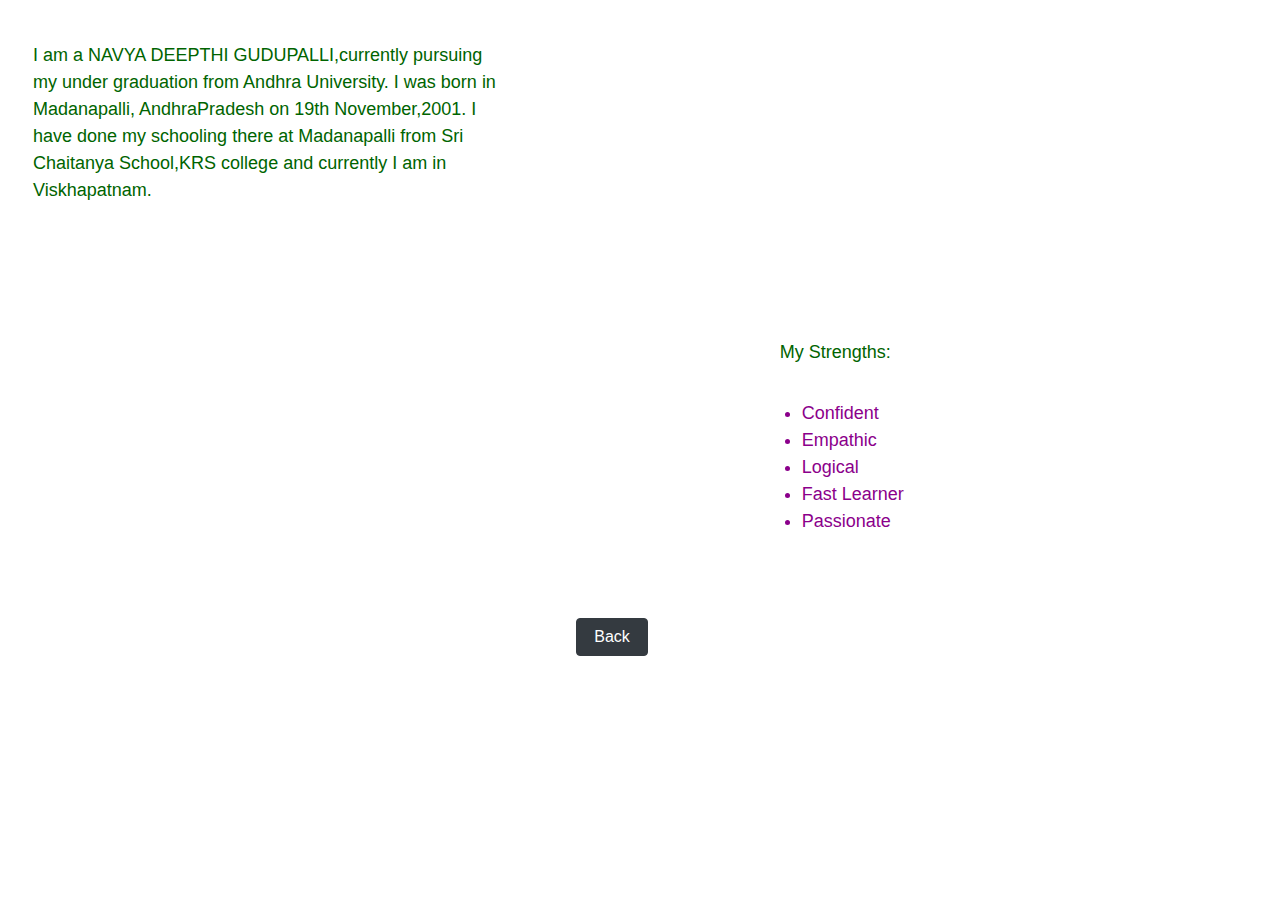
<file: about.html>
<!DOCTYPE html>
<html lang="en">
<head>
    <meta charset="UTF-8">
    <meta http-equiv="X-UA-Compatible" content="IE=edge">
    <meta name="viewport" content="width=device-width, initial-scale=1.0">
    <title>Document</title>
    <link rel="stylesheet" href="portfolio.css">
    <link rel="stylesheet" href="https://stackpath.bootstrapcdn.com/bootstrap/4.5.2/css/bootstrap.min.css" integrity="sha384-JcKb8q3iqJ61gNV9KGb8thSsNjpSL0n8PARn9HuZOnIxN0hoP+VmmDGMN5t9UJ0Z" crossorigin="anonymous">
    <script src="https://code.jquery.com/jquery-3.5.1.slim.min.js" integrity="sha384-DfXdz2htPH0lsSSs5nCTpuj/zy4C+OGpamoFVy38MVBnE+IbbVYUew+OrCXaRkfj" crossorigin="anonymous"></script>
    <script src="https://cdn.jsdelivr.net/npm/popper.js@1.16.1/dist/umd/popper.min.js" integrity="sha384-9/reFTGAW83EW2RDu2S0VKaIzap3H66lZH81PoYlFhbGU+6BZp6G7niu735Sk7lN" crossorigin="anonymous"></script>
    <script src="https://stackpath.bootstrapcdn.com/bootstrap/4.5.2/js/bootstrap.min.js" integrity="sha384-B4gt1jrGC7Jh4AgTPSdUtOBvfO8shuf57BaghqFfPlYxofvL8/KUEfYiJOMMV+rV" crossorigin="anonymous"></script>
</head>
<body>
    <div class="aboutmaincontainer">
        <br/>
        <div class="div1 col-lg-5">
           <P class="div1text">I am a NAVYA DEEPTHI GUDUPALLI,currently pursuing my under graduation from Andhra University.
            I was born in Madanapalli, AndhraPradesh on 19th November,2001. I have done my schooling there at Madanapalli from
            Sri Chaitanya School,KRS college and currently I am in Viskhapatnam.
           </P>
        </div>
        <div class="div1 ml-auto col-lg-5">
            <p class="div1text">My Strengths:</p>
                <ul>
                    <li>
                       Confident
                    </li>
                    <li>
                       Empathic
                    </li>
                    <li>
                       Logical
                    </li>
                    <li>
                       Fast Learner
                    </li>
                    <li>
                        Passionate
                    </li>
                </ul>
        </div>
       <a href="/index.html" ><button class="btn btn-dark backbtn">Back</button></a>
       <br/>
       <p></p>
       <br/>
    </div>
    
</body>
</html>
</file>
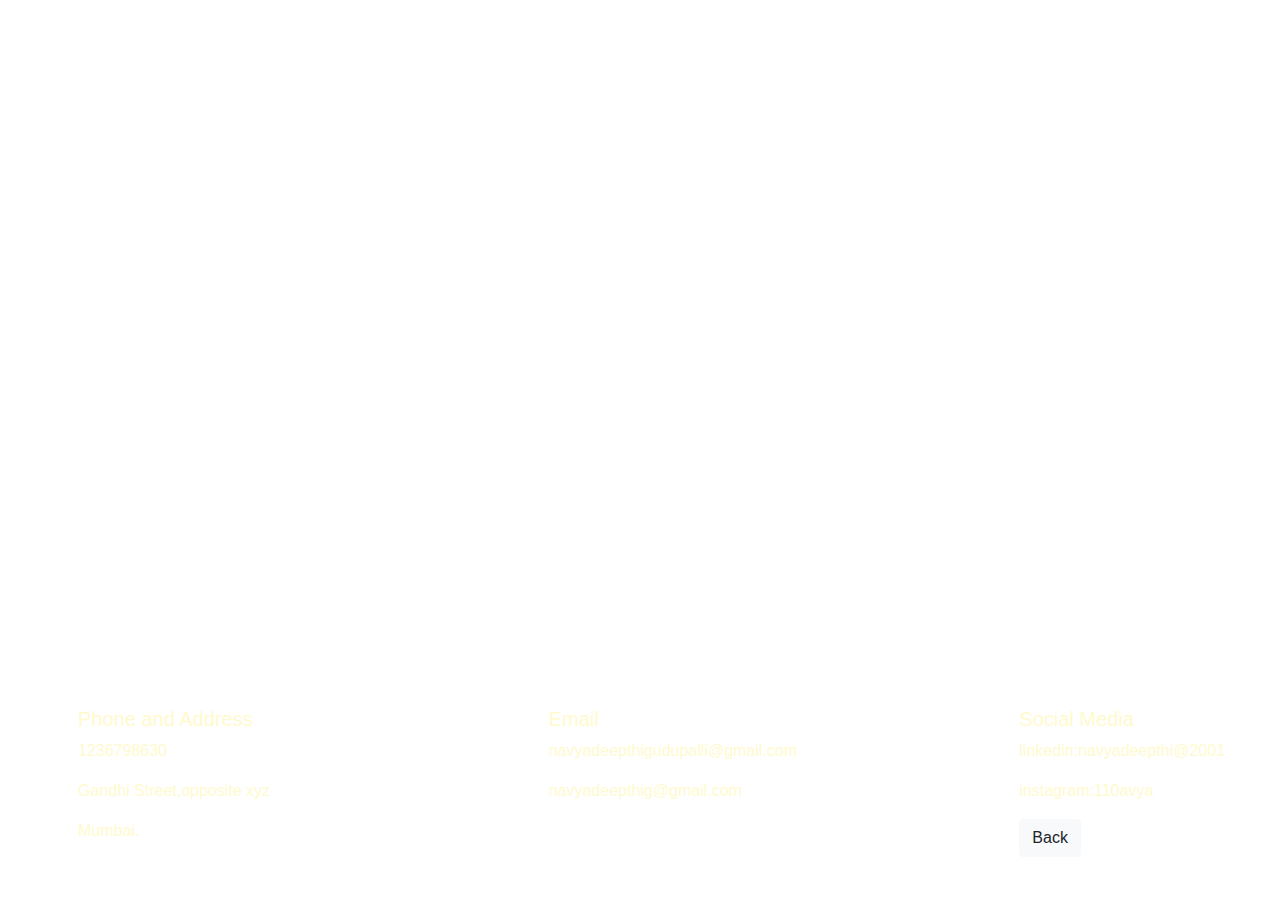
<file: contact.html>
<!DOCTYPE html>
<html lang="en">
<head>
    <meta charset="UTF-8">
    <meta http-equiv="X-UA-Compatible" content="IE=edge">
    <meta name="viewport" content="width=device-width, initial-scale=1.0">
    <title>Document</title>
    <link rel="stylesheet" href="portfolio.css">
    <link rel="stylesheet" href="https://stackpath.bootstrapcdn.com/bootstrap/4.5.2/css/bootstrap.min.css" integrity="sha384-JcKb8q3iqJ61gNV9KGb8thSsNjpSL0n8PARn9HuZOnIxN0hoP+VmmDGMN5t9UJ0Z" crossorigin="anonymous">
    <script src="https://code.jquery.com/jquery-3.5.1.slim.min.js" integrity="sha384-DfXdz2htPH0lsSSs5nCTpuj/zy4C+OGpamoFVy38MVBnE+IbbVYUew+OrCXaRkfj" crossorigin="anonymous"></script>
    <script src="https://cdn.jsdelivr.net/npm/popper.js@1.16.1/dist/umd/popper.min.js" integrity="sha384-9/reFTGAW83EW2RDu2S0VKaIzap3H66lZH81PoYlFhbGU+6BZp6G7niu735Sk7lN" crossorigin="anonymous"></script>
    <script src="https://stackpath.bootstrapcdn.com/bootstrap/4.5.2/js/bootstrap.min.js" integrity="sha384-B4gt1jrGC7Jh4AgTPSdUtOBvfO8shuf57BaghqFfPlYxofvL8/KUEfYiJOMMV+rV" crossorigin="anonymous"></script>
</head>
<body>
    <div class="contactcontainer d-flex flex-row">
      <div class=" d-flex flex-row mt-auto col-12">
        <div class="minicontactcontainer d-flex flex-column ml-5 col-12 col-md-4">
            <h5 class="contactinfo">Phone and Address</h5>
            <p class="contactinfo">
             1236798630
            </p>
            <p class="contactinfo">
                Gandhi Street,opposite xyz
            </p>
            <p class="contactinfo">
                Mumbai.
            </p>
        </div>
        <div class="minicontactcontainer d-flex flex-column col-12 col-md-4">
            <h5 class="contactinfo">Email</h5>
            <p class="contactinfo">
             navyadeepthigudupalli@gmail.com
            </p>
            <p class="contactinfo">
                navyadeepthig@gmail.com
            </p>
        </div>
        <div class="minicontactcontainer d-flex flex-column col-12 col-md-4">
            <h5 class="contactinfo">Social Media</h5>
            <p class="contactinfo">
             linkedin:navyadeepthi@2001
            </p>
            <p class="contactinfo">
                instagram:110avya
            </p>
            <a href="/index.html" ><button class="btn btn-light">Back</button></a>
        </div>
      </div>
    </div>
    
    
</body>
</html>
</file>
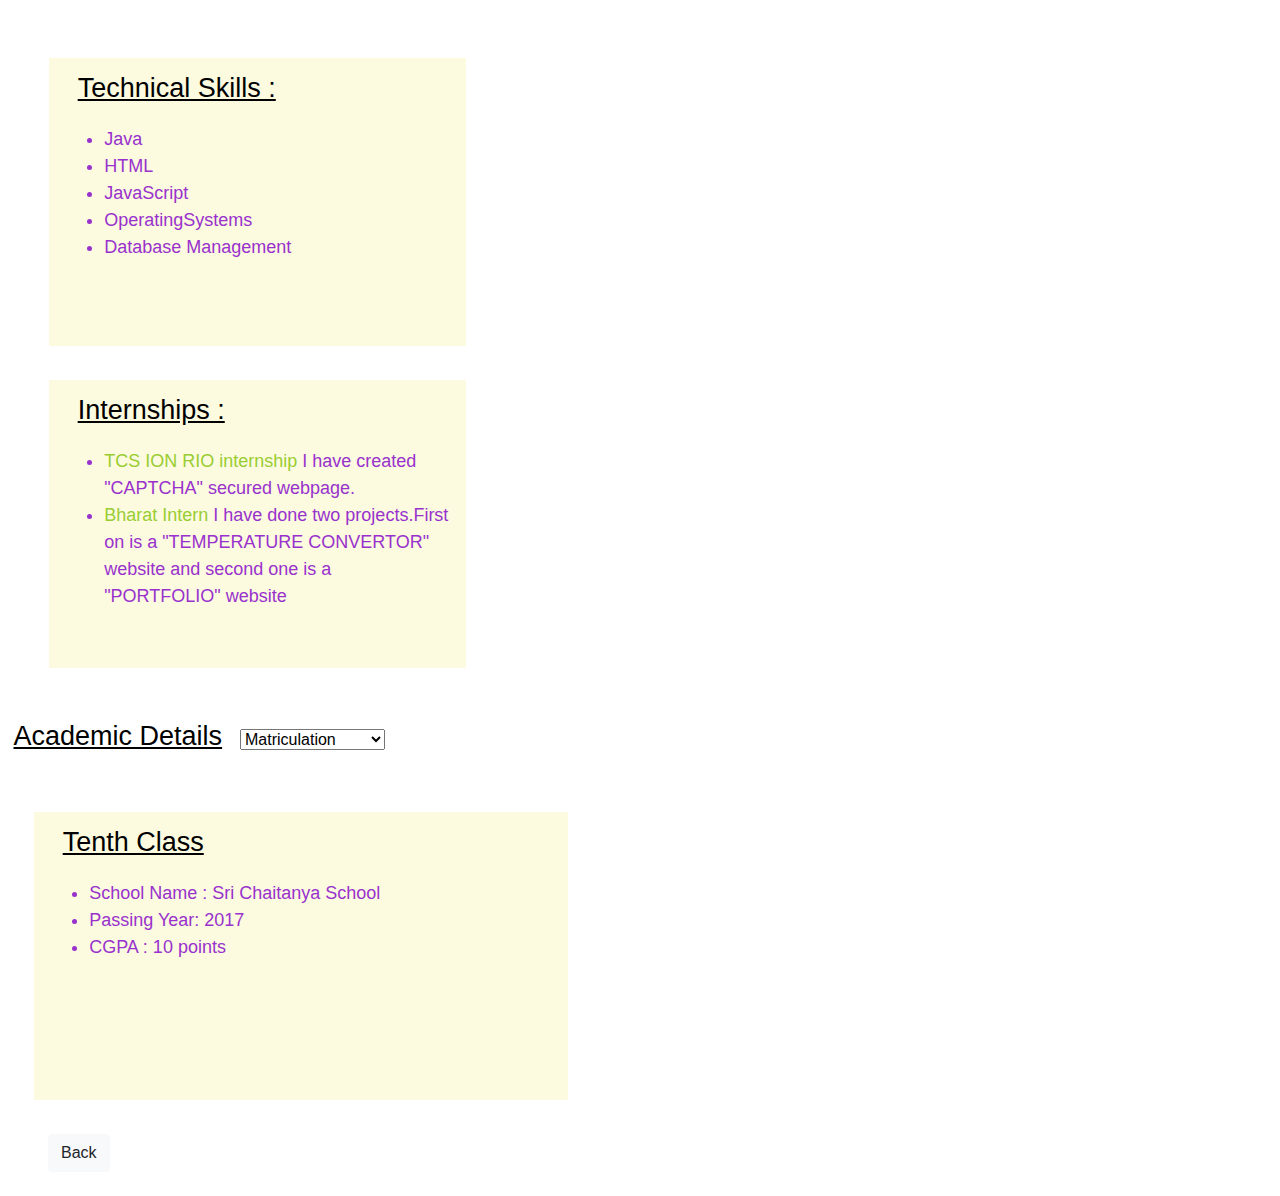
<file: educationaldetails.html>
<!DOCTYPE html>
<html lang="en">
<head>
    <meta charset="UTF-8">
    <meta http-equiv="X-UA-Compatible" content="IE=edge">
    <meta name="viewport" content="width=device-width, initial-scale=1.0">
    <title>Document</title>
    <link rel="stylesheet" href="portfolio.css">
    <link rel="stylesheet" href="https://stackpath.bootstrapcdn.com/bootstrap/4.5.2/css/bootstrap.min.css" integrity="sha384-JcKb8q3iqJ61gNV9KGb8thSsNjpSL0n8PARn9HuZOnIxN0hoP+VmmDGMN5t9UJ0Z" crossorigin="anonymous">
    <script src="https://code.jquery.com/jquery-3.5.1.slim.min.js" integrity="sha384-DfXdz2htPH0lsSSs5nCTpuj/zy4C+OGpamoFVy38MVBnE+IbbVYUew+OrCXaRkfj" crossorigin="anonymous"></script>
    <script src="https://cdn.jsdelivr.net/npm/popper.js@1.16.1/dist/umd/popper.min.js" integrity="sha384-9/reFTGAW83EW2RDu2S0VKaIzap3H66lZH81PoYlFhbGU+6BZp6G7niu735Sk7lN" crossorigin="anonymous"></script>
    <script src="https://stackpath.bootstrapcdn.com/bootstrap/4.5.2/js/bootstrap.min.js" integrity="sha384-B4gt1jrGC7Jh4AgTPSdUtOBvfO8shuf57BaghqFfPlYxofvL8/KUEfYiJOMMV+rV" crossorigin="anonymous"></script>
</head>
<body>
    <div class="edumain" id="main">
        <br/>
        <div class="col-lg-12">
        <div class="techcontainer col-11 col-lg-4">
            <h4 class="techhead">Technical Skills :</h1>
            <ul>
                <li class="skills">Java</li>
                <li class="skills">HTML</li>
                <li class="skills">JavaScript</li>
                <li class="skills">OperatingSystems</li>
                <li class="skills">Database Management</li>
            </ul>
         </div>
         <div class="techcontainer col-11 col-lg-4">
            <h4 class="techhead">Internships :</h1> 
                <ul>
                    <li class="skills">
                        <span class="highlight">TCS ION RIO internship </span> I have created "CAPTCHA" secured webpage.
                    </li>
                    <li class="skills">
                        <span class="highlight"> Bharat Intern </span>I have done two projects.First on is a "TEMPERATURE CONVERTOR" website
                        and second one is a "PORTFOLIO" website
                    </li>
                </ul>
        </div>
    </div>
          <label for="academic" class="techhead ">Academic Details</label>
              <select  id="academic" class=" ">
                <option value="tenth">Matriculation</option>
                <option value="intermediate">Intermediate</option>
                <option value="undergraduation">UnderGraduation </option>
              </select>
       <div class="techcontainer col-10 col-lg-5">
        <div id="tenth" class="">
            <p class="educationinfo">
               <h4 class="techhead">Tenth Class</h4>
               <ul>
                <li class="skills">School Name : Sri Chaitanya School</li>
                <li class="skills">Passing Year: 2017</li>
                <li class="skills">CGPA : 10 points</li>
                </ul>
            </p>
        </div>
        <div id="intermediate" class="d-none">
            <p class="educationinfo">
               <h4 class="techhead">Intermediate</h4>
               <ul>
                <li class="skills">College Name : Siddartha Junior College</li>
                <li class="skills">Passing Year: 2019</li>
                <li class="skills">Group : MPC</li>
                <li class="skills">CGPA : 9.94 points</li>
                </ul>
            </p>
        </div>
        <div id="graduation" class="d-none">
            <p class="educationinfo">
               <h4 class="techhead">UnderGraduation</h4>
               <ul>
                <li class="skills">College Name :Andhra University</li>
                <li class="skills">Passing Year: 2024</li>
                <li class="skills">Branch : ECE</li>
                <li class="skills">CGPA : 8.7 points</li>
                </ul>
            </p>
        </div>
    </div>
    <a href="/index.html" ><button class="btn btn-light ml-5">Back</button></a>
    <br/>
    <br/>
    
    </div>
        <script>
            let main=document.getElementById("main");
            let tenthdetails=document.getElementById("tenth");
            let interdetails=document.getElementById("intermediate");
            let graduationdetails=document.getElementById("graduation");
            let academicvalue;
            let academic=document.getElementById("academic");
            academic.addEventListener("change",function(event){
                academicvalue=event.target.value;
            if(academicvalue=="intermediate"){
                interdetails.classList.remove("d-none");
                tenthdetails.classList.add("d-none");
                graduationdetails.classList.add("d-none");
            }
            if(academicvalue==="undergraduation"){
                interdetails.classList.add("d-none");
                tenthdetails.classList.add("d-none");
                graduationdetails.classList.remove("d-none");
            }
            if(academicvalue==="tenth"){
                interdetails.classList.add("d-none");
                tenthdetails.classList.remove("d-none");
                graduationdetails.classList.add("d-none");
            }
        });
        </script>
        
</body>
</html>
</file>
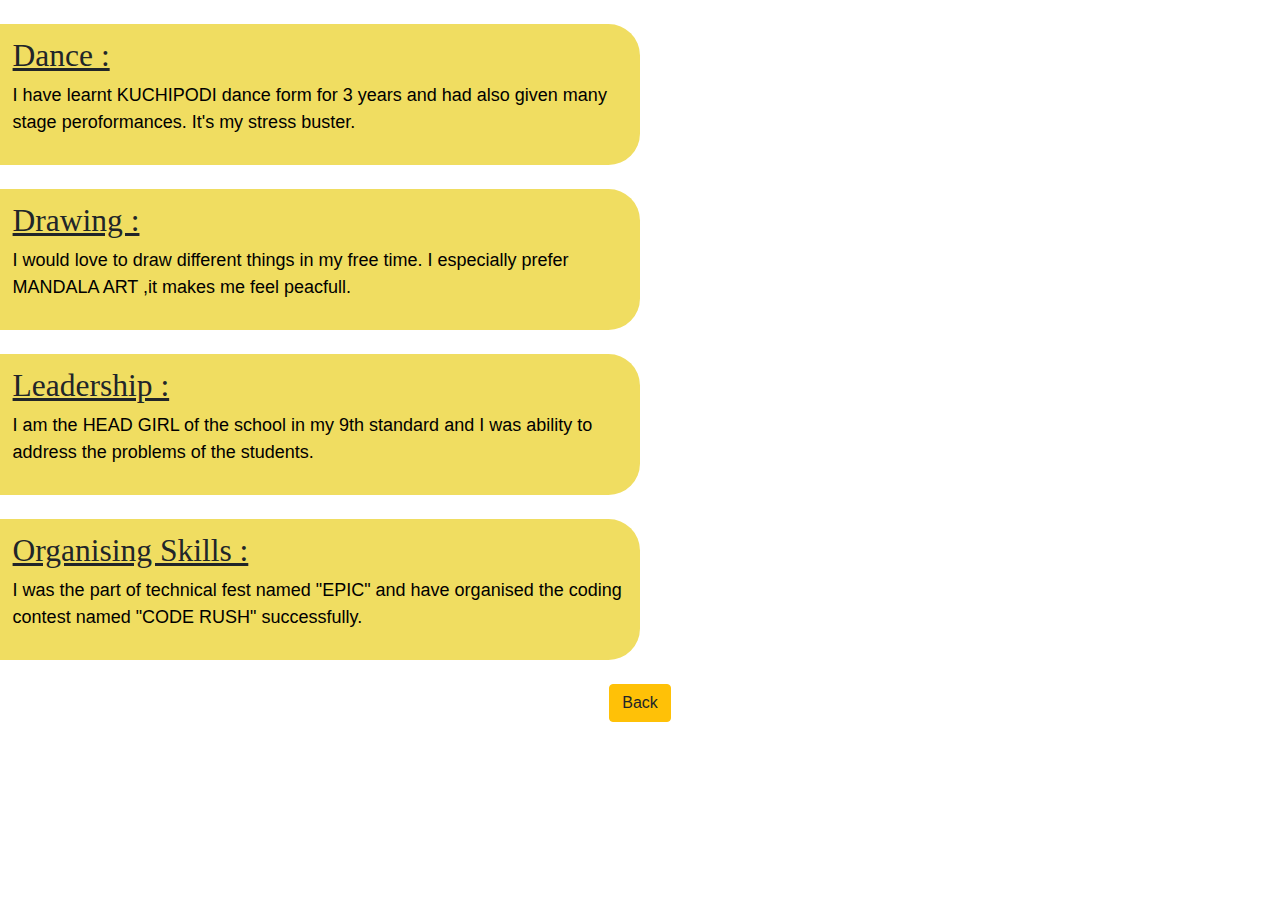
<file: extracurriculars.html>
<!DOCTYPE html>
<html lang="en">
<head>
    <meta charset="UTF-8">
    <meta http-equiv="X-UA-Compatible" content="IE=edge">
    <meta name="viewport" content="width=device-width, initial-scale=1.0">
    <title>Document</title>
    <link rel="stylesheet" href="portfolio.css">
    <link rel="stylesheet" href="https://stackpath.bootstrapcdn.com/bootstrap/4.5.2/css/bootstrap.min.css" integrity="sha384-JcKb8q3iqJ61gNV9KGb8thSsNjpSL0n8PARn9HuZOnIxN0hoP+VmmDGMN5t9UJ0Z" crossorigin="anonymous">
    <script src="https://code.jquery.com/jquery-3.5.1.slim.min.js" integrity="sha384-DfXdz2htPH0lsSSs5nCTpuj/zy4C+OGpamoFVy38MVBnE+IbbVYUew+OrCXaRkfj" crossorigin="anonymous"></script>
    <script src="https://cdn.jsdelivr.net/npm/popper.js@1.16.1/dist/umd/popper.min.js" integrity="sha384-9/reFTGAW83EW2RDu2S0VKaIzap3H66lZH81PoYlFhbGU+6BZp6G7niu735Sk7lN" crossorigin="anonymous"></script>
    <script src="https://stackpath.bootstrapcdn.com/bootstrap/4.5.2/js/bootstrap.min.js" integrity="sha384-B4gt1jrGC7Jh4AgTPSdUtOBvfO8shuf57BaghqFfPlYxofvL8/KUEfYiJOMMV+rV" crossorigin="anonymous"></script>
</head>
<body>
    <div class="extracurricularcontainer">
        <br/>
        <div class="activitycontainer">
            <h1 class="activityhead">Dance :</h1>
            <p class="skill">I have learnt KUCHIPODI dance form for 3 years and had also given many stage peroformances. It's my
                stress buster.
            </p>
        </div>
        <br/>
        <div class="activitycontainer">
            <h1 class="activityhead">Drawing :</h1>
            <p class="skill">I would love to draw different things in my free time. I especially prefer MANDALA ART ,it makes me feel peacfull.
            </p>
        </div>
        <br/>
        <div class="activitycontainer">
            <h1 class="activityhead">Leadership :</h1>
            <p class="skill">I am the HEAD GIRL of the school in my 9th standard and I was ability to address the problems of the students.
            </p>
        </div>
        <br/>
        <div class="activitycontainer">
            <h1 class="activityhead">Organising Skills :</h1>
            <p class="skill">I was the part of technical fest named "EPIC" and have organised the coding contest named "CODE RUSH" successfully.
            </p>
        </div>
        <br/>
        <div class="d-flex flex-row justify-content-center">
        <a href="/index.html" ><button class="btn btn-warning">Back</button></a>
        <br/>
        </div>
        <br/>
    </div>
    
</body>
</html>
</file>
<file: portfolio.css>
.maincontainer{
    background-image: url('https://directlinedev.com/media/cases/rooney/header/background_1_zM58lsj.desktop.jpeg');
    background-size:cover;
    height:100vh;
}
.navclass{
    font-weight:600;
}
.image{
    height:20vh;
    
}
.name{
    color:lemonchiffon;
    padding-top:5vh;
    font-family: cursive;
    font-size:5vh;
}
.centering{
    margin-top:20vh;
}
.para{
    font-family:cursive;
    color:white;
    font-size:4vh;
}
.but{
    margin-right:2vh;
}
.aboutmaincontainer{
    background-image:url('https://eskipaper.com/images/blurred-autumn-1.jpg');
    background-size:cover;
    height:100%;
}
.div1{
    background-image:url('https://i.pinimg.com/originals/66/7d/e4/667de4367ba1a402ef80d8b19214203f.jpg');
    background-size:cover;
    height:33vh;
    /* width:35vw; */
    /* opacity:0.2; */
    /* margin:4vh; */
    border-radius:7vh;
}
.div1text{
    padding:2vh;
    color:darkgreen;
    font-family:Verdana, Geneva, Tahoma, sans-serif;
    font-size:2vh;
}
li{
    font-family: 'Lucida Sans', 'Lucida Sans Regular', 'Lucida Grande', 'Lucida Sans Unicode', Geneva, Verdana, sans-serif;
    font-size:2vh;
    color:darkmagenta;
}
.contactcontainer{
    background-image: url('https://www.thebrandadvocates.com/uploads/6/9/2/0/69207415/adobestock-256341402_orig.jpeg');
    background-size:cover;
    /* width:100vw; */
    height:100vh;
}
.minicontactcontainer{
    /* background-color: rgb(244, 112, 112); */
    height:20vh;
    /* width:25vw; */
    border-radius:1vh;
    margin:3vh;
    padding:1.5vh;
    
}
.contactinfo{
    color:lemonchiffon;
}
.backbtn{
    margin-left:45vw;
    width:8vh;
    font-size:3vh;
}
.edumain{
    background-image: url("https://wallpapercave.com/wp/wp1954191.jpg");
    background-size: cover;
    height:100%;
}
.techcontainer{
    background-color:rgb(252, 251, 224);
    height:32vh;
    width:30vw;
    margin:3.8vh;
}
.skills{
    color:darkorchid;
    font-size:2vh;
}
.techhead{
    padding:1.5vh;
    color:black;
    text-decoration: underline;
    font-size:3vh;
}
.highlight{
    color:yellowgreen;
}
.extracurricularcontainer{
    background-image: url("https://www.musictruth.com/wp-content/uploads/2017/01/Urban_Light_TwoBulbs.jpg");
    background-size: cover;
    height:100%;
    /* width:100vw; */
}
.activitycontainer{
    background-color:rgb(240, 221, 97);
    /* height:18vh; */
    width:50vw;
    border-top-right-radius:3.5vh;
    border-bottom-right-radius: 3.5vh;
    padding:1.4vh;

}
.skill{
    color:black;
    font-family:'Gill Sans', 'Gill Sans MT', Calibri, 'Trebuchet MS', sans-serif;
    font-size:2vh;

}
.activityhead{
    text-decoration: underline;
    font-family: cursive;
    font-size: 3.5vh;
}
</file>
